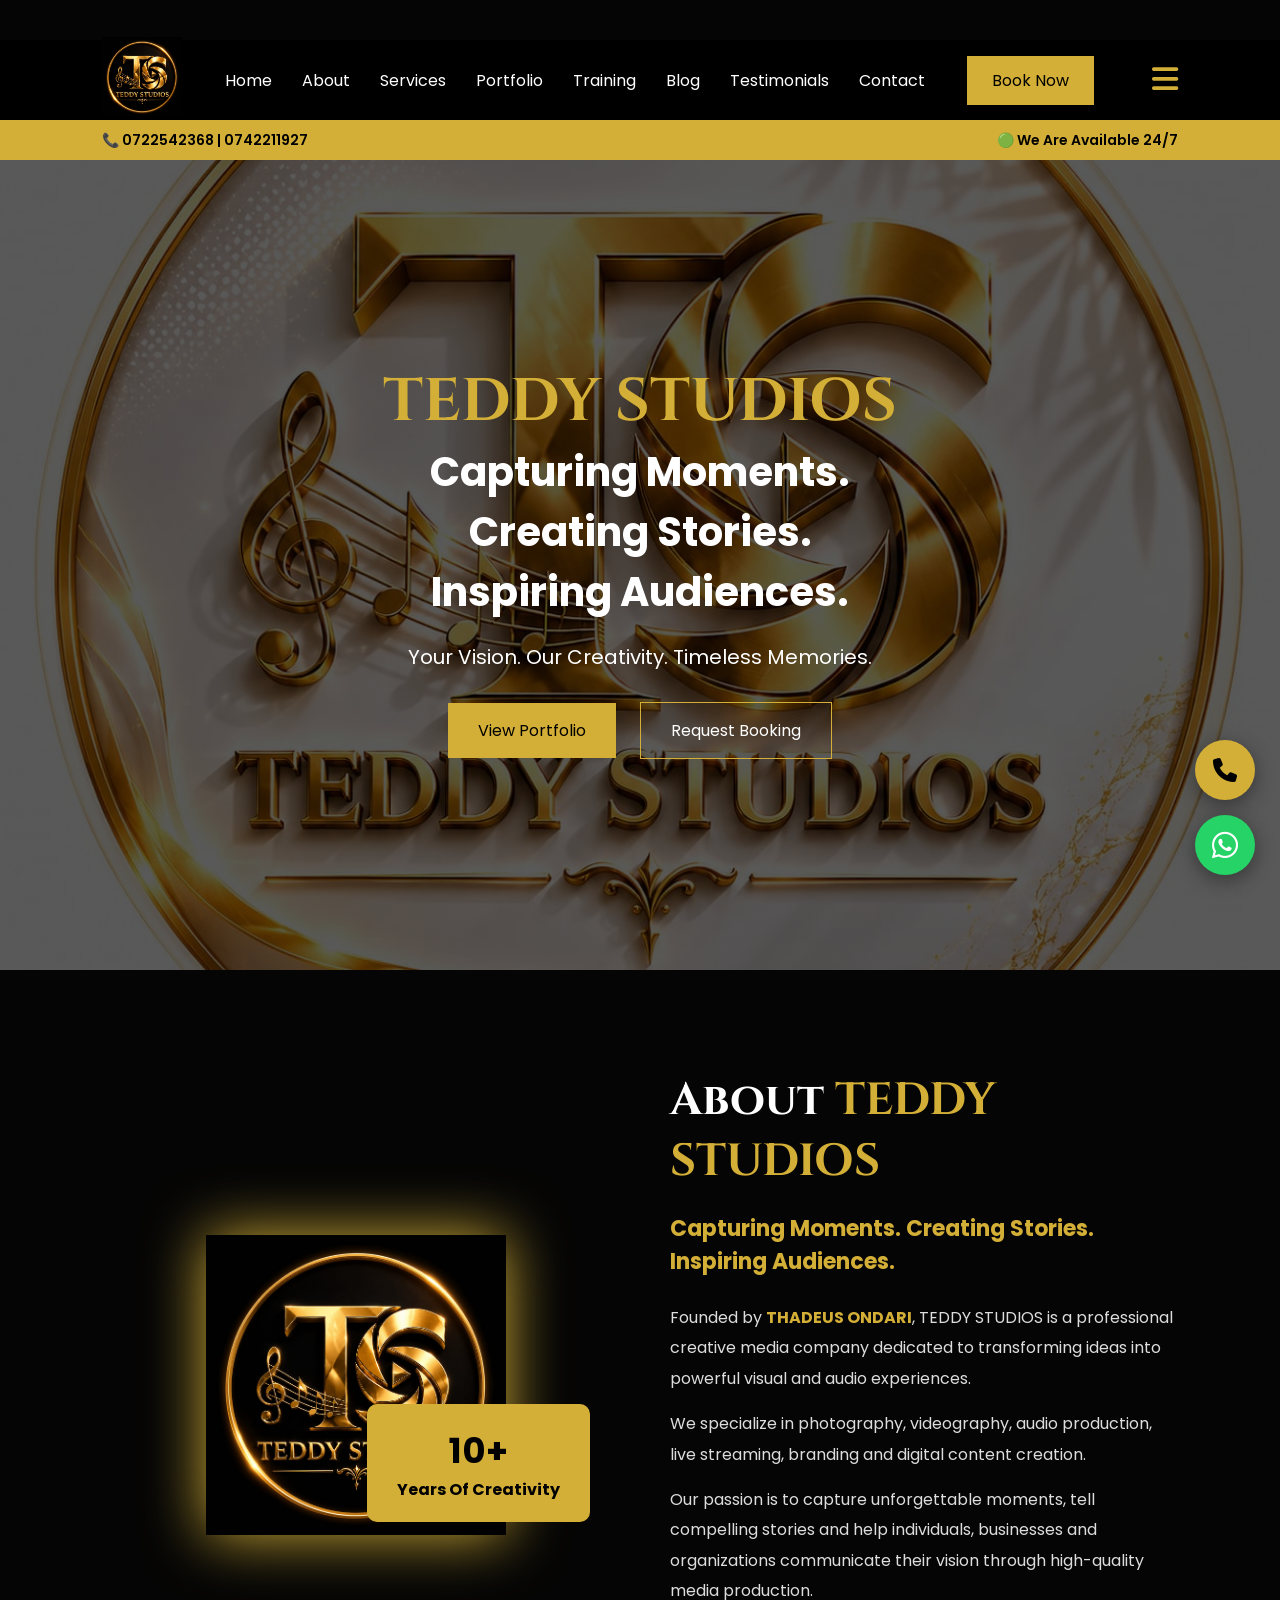
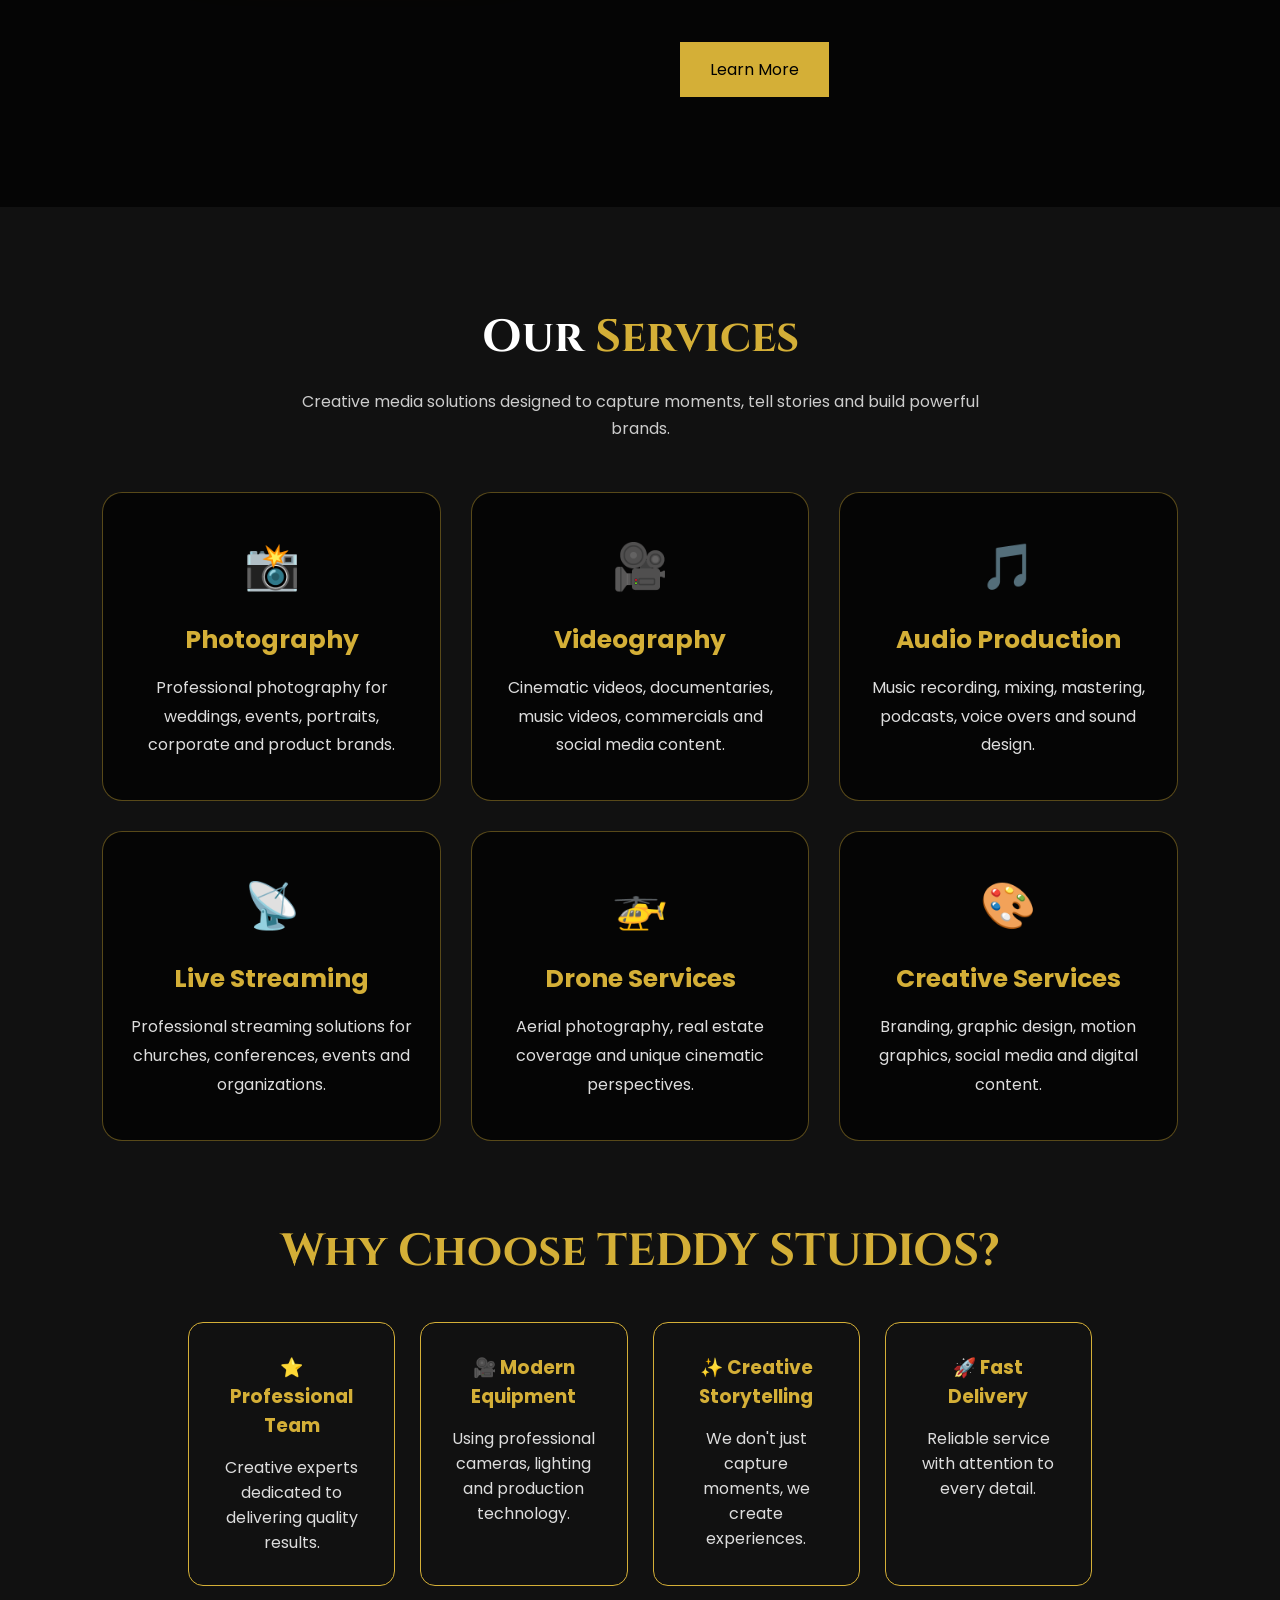
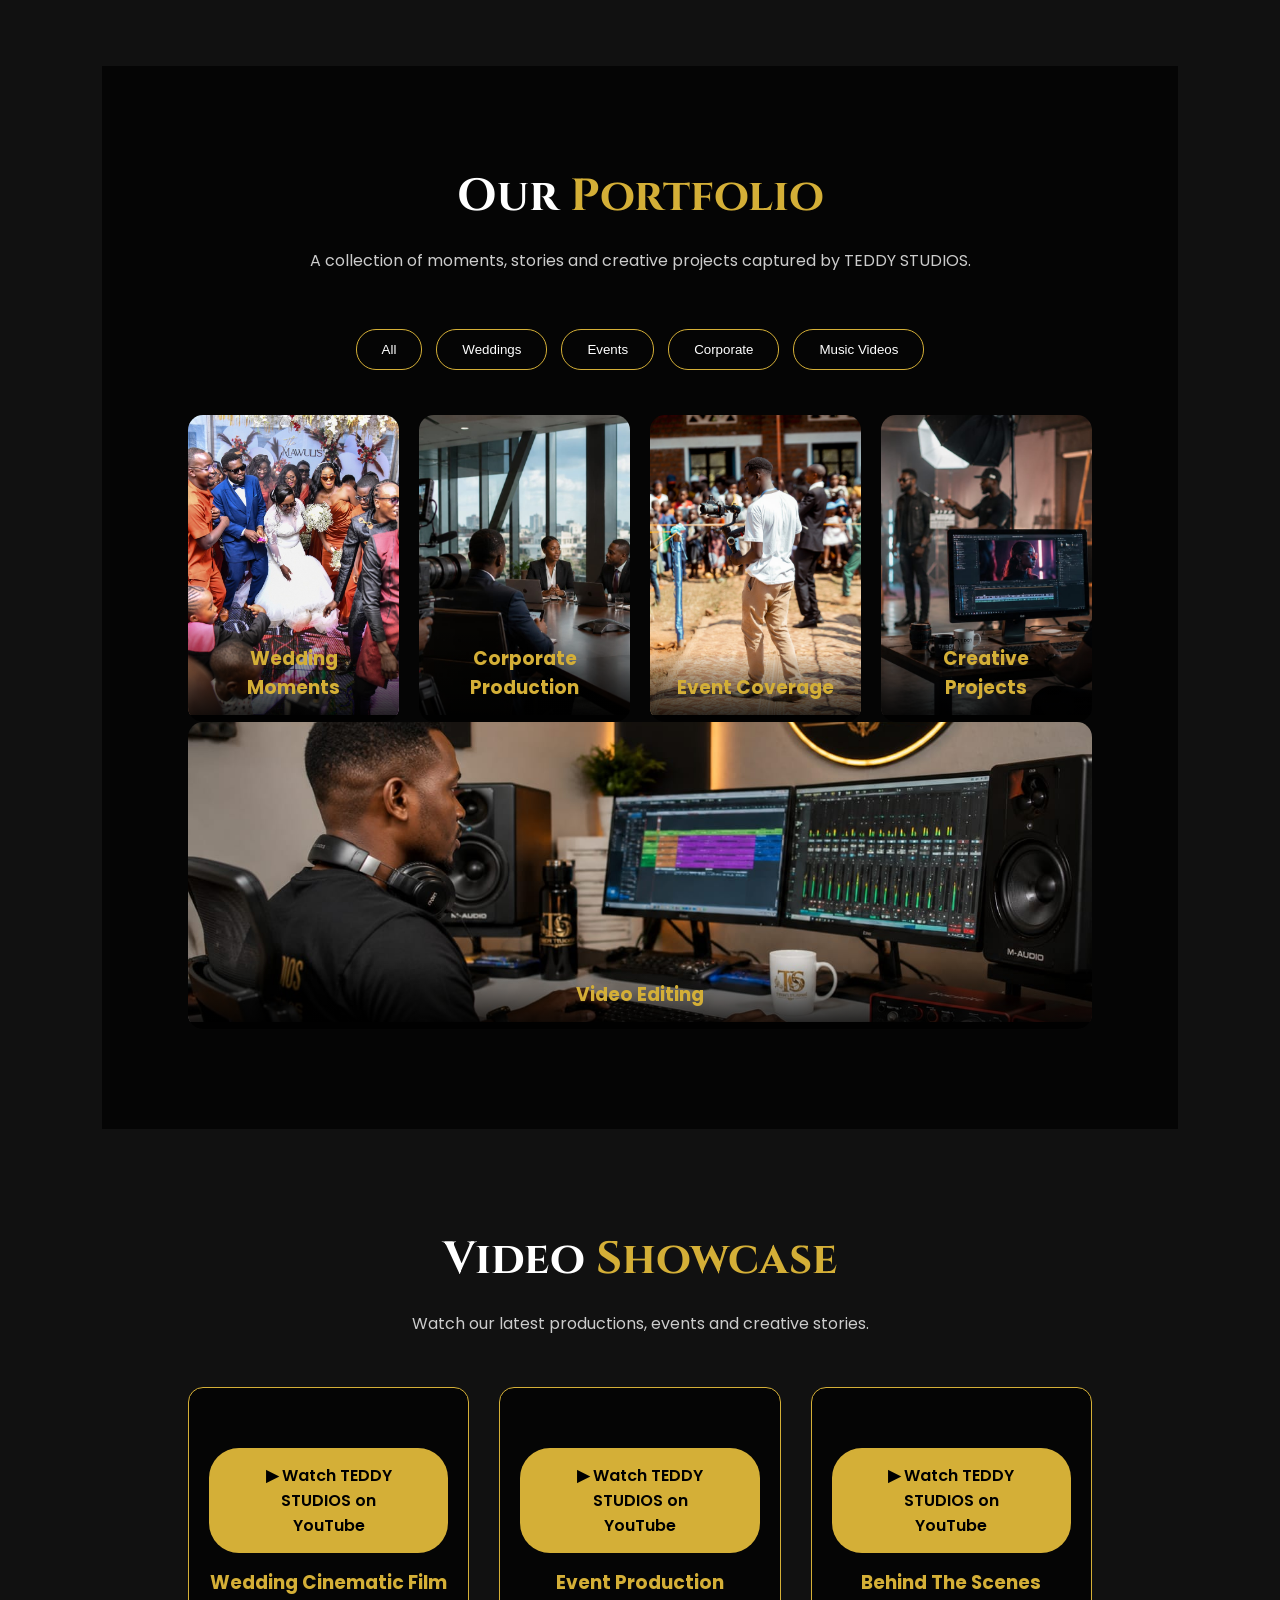
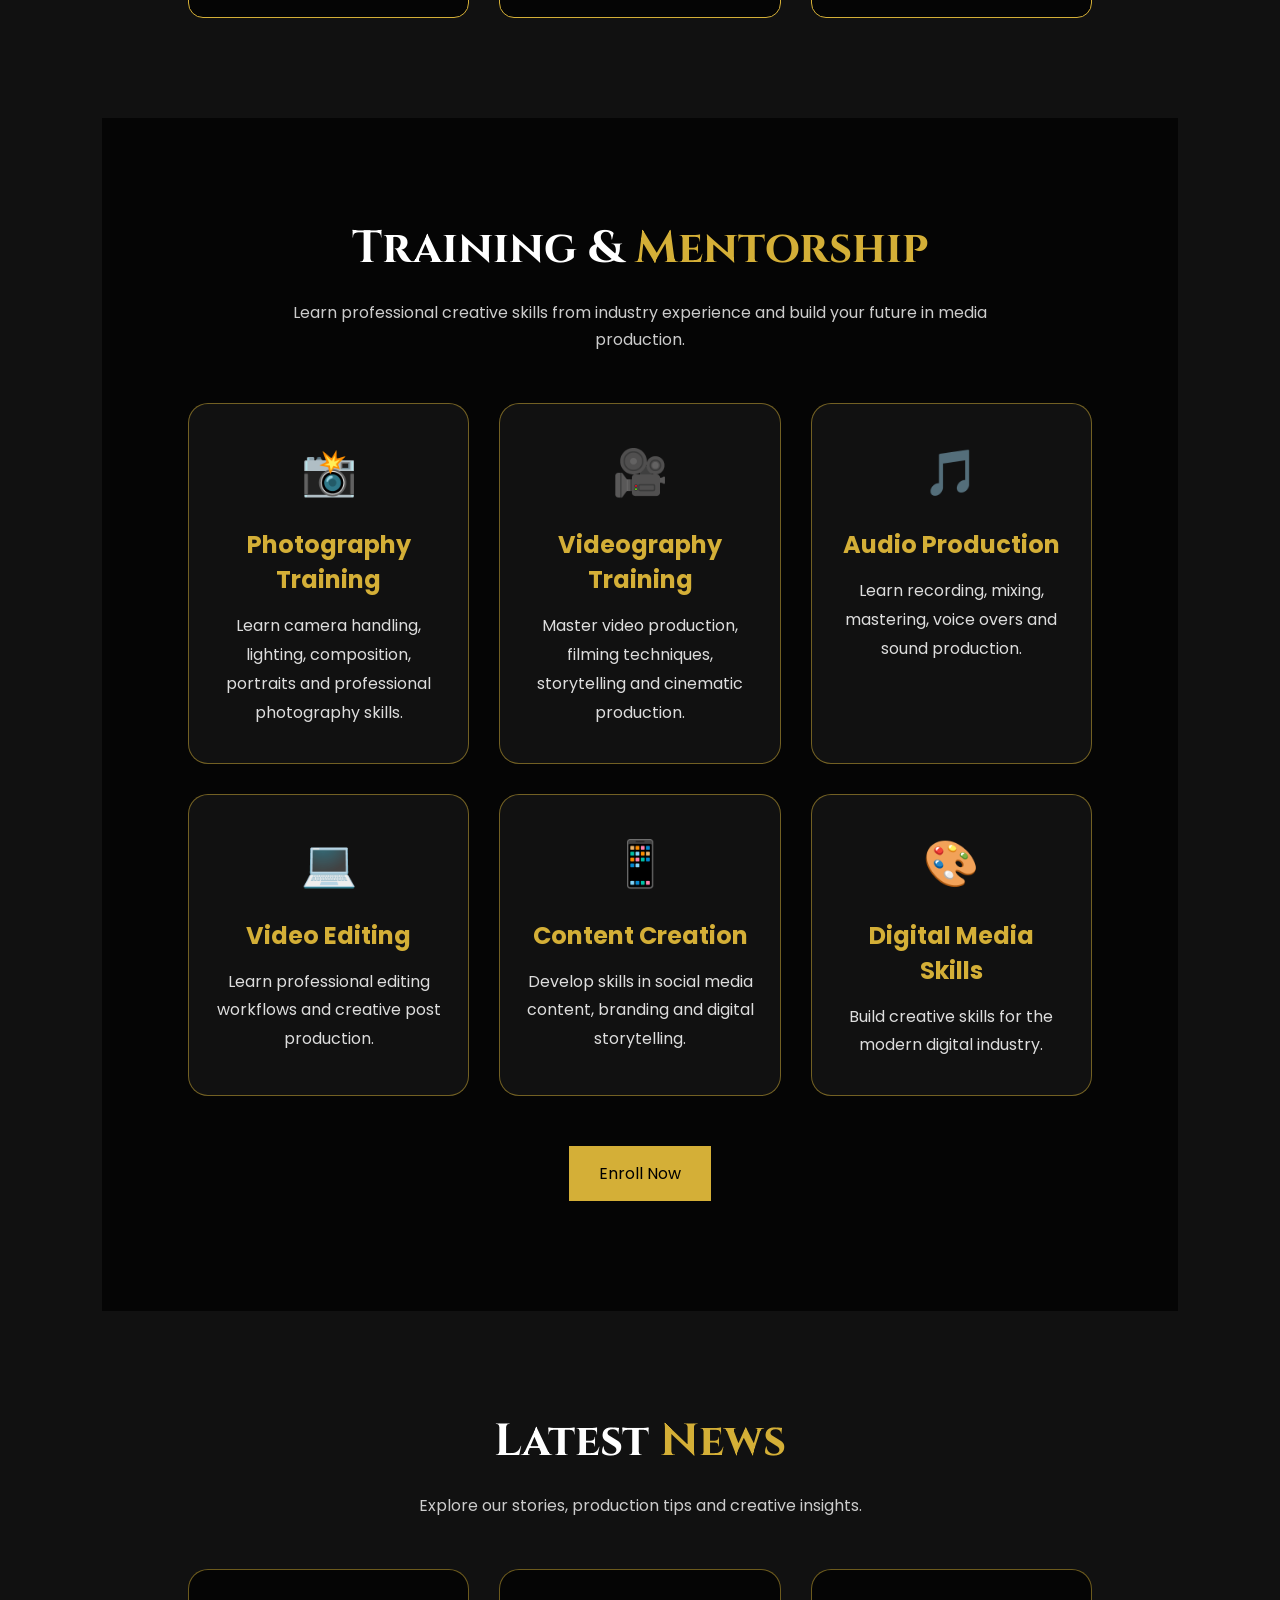
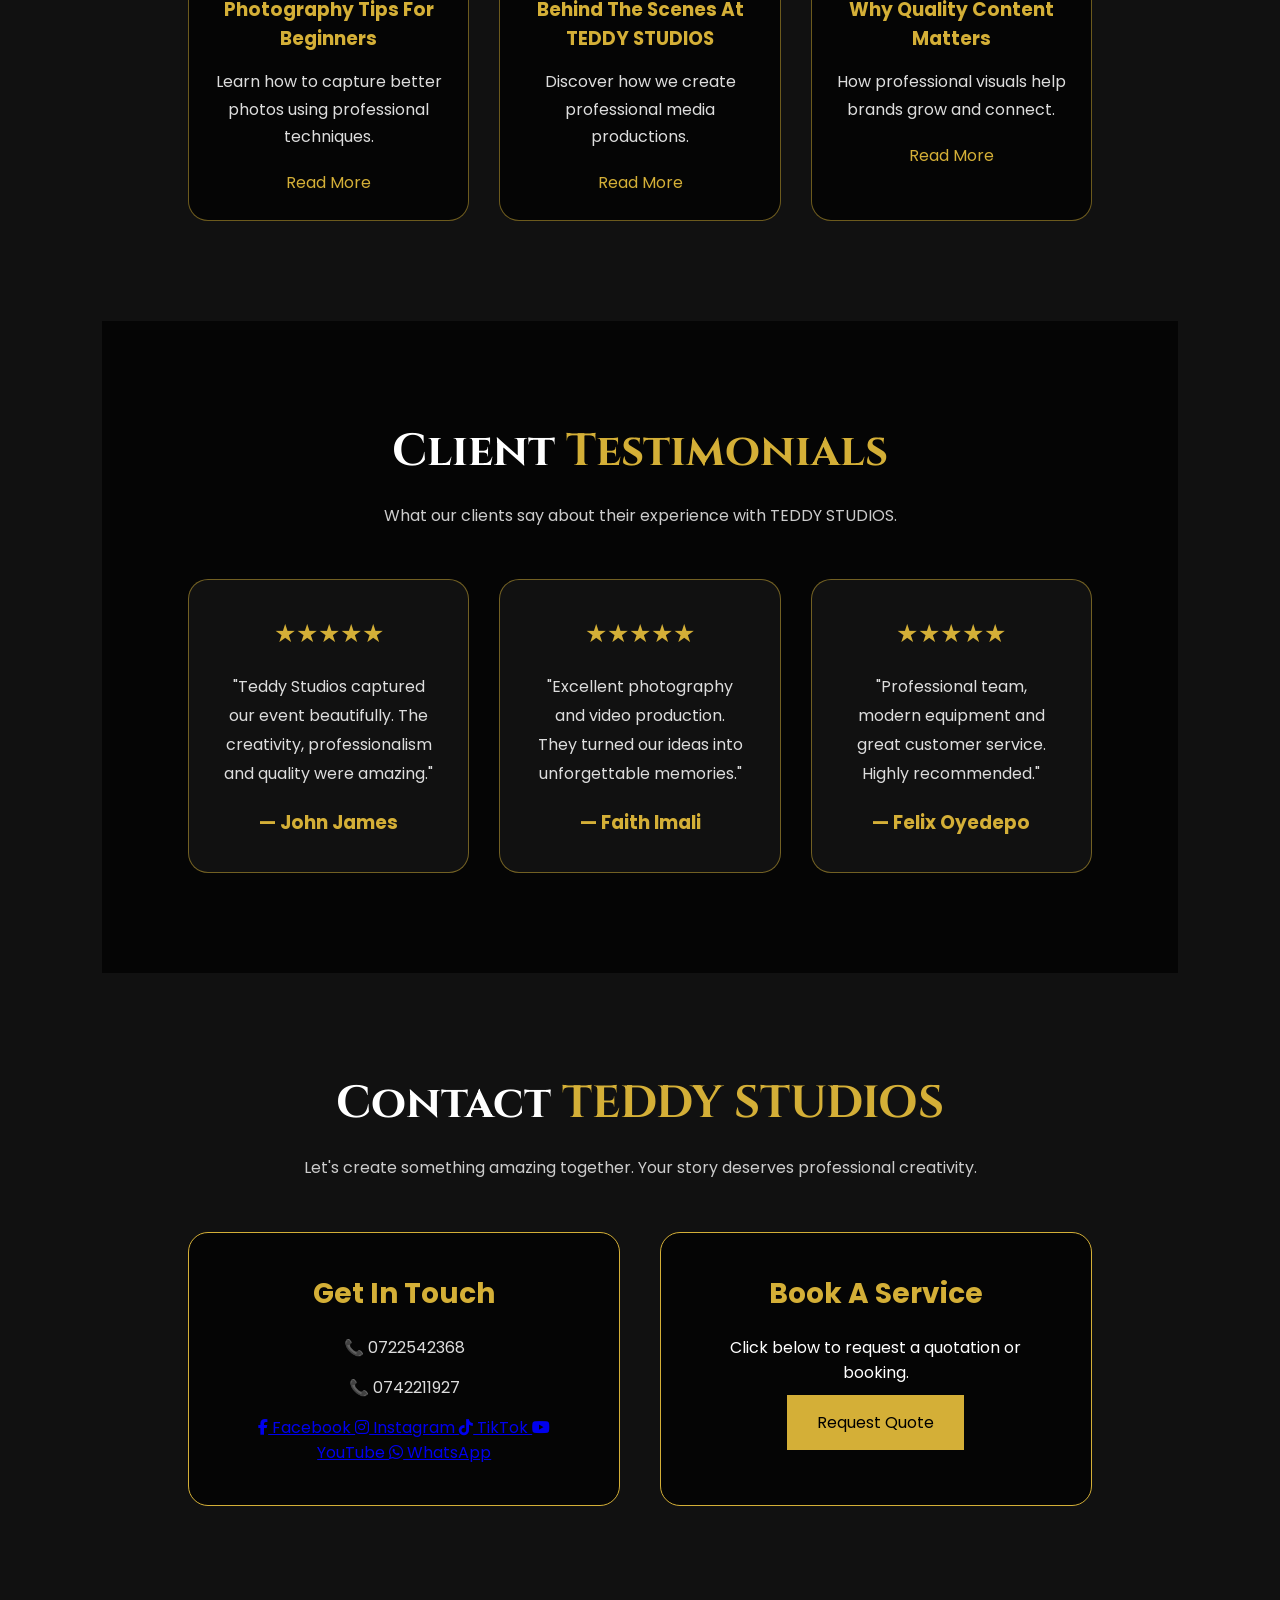
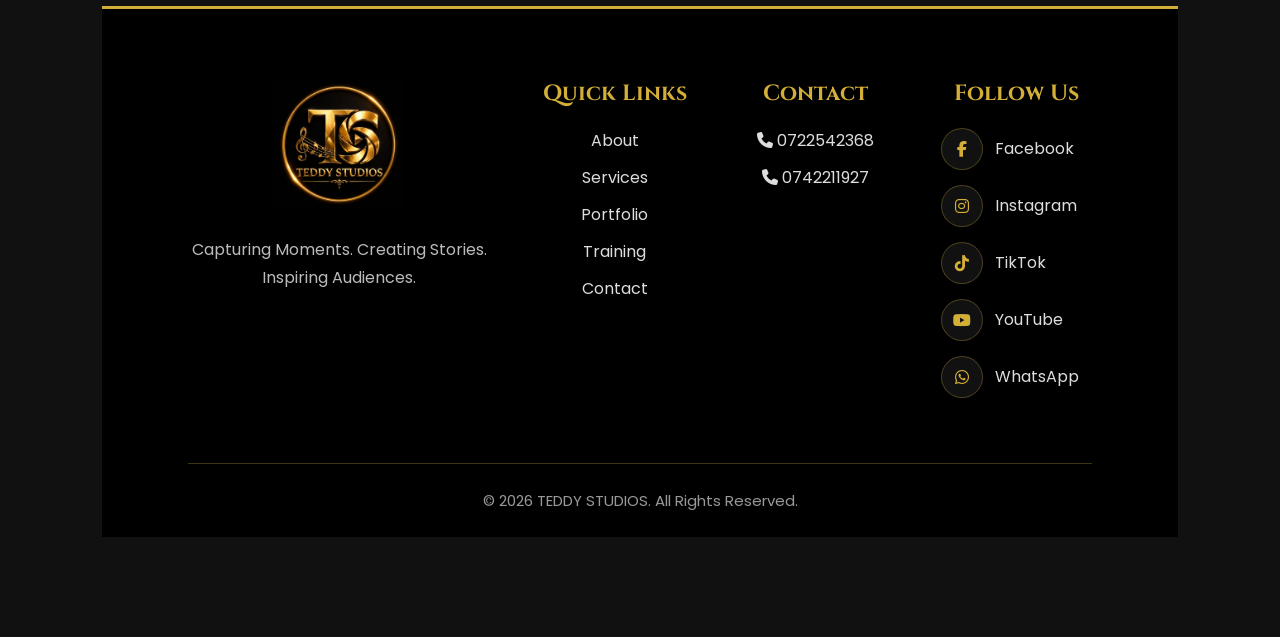
<file: index.html>
<!DOCTYPE html>
<html lang="en">

<head>

<meta charset="UTF-8">
<meta name="viewport" content="width=device-width, initial-scale=1.0">

<title>
TEDDY STUDIOS | Media Production & Creative Studio Kenya
</title>

<link rel="stylesheet"
href="https://cdnjs.cloudflare.com/ajax/libs/font-awesome/6.7.2/css/all.min.css">

<link rel="stylesheet" href="css/style.css">

<link href="https://fonts.googleapis.com/css2?family=Cinzel:wght@600;700&family=Poppins:wght@300;400;600&display=swap" rel="stylesheet">

<meta name="description" content="TEDDY STUDIOS is a professional media production company offering photography, videography, audio production, live streaming, drone services and creative content creation in Kenya.">


<meta name="keywords" content="Photography Kenya, Videography Kenya, Media Production, Wedding Photography, Video Production, TEDDY STUDIOS">


<meta name="author" content="TEDDY STUDIOS">
</head>


<body>

<!-- TOP BAR -->

<div class="top-bar">

    <div class="top-left">
        <span>📞 0722542368 | 0742211927</span>
    </div>

    <div class="top-right">
        <span>🟢 We Are Available 24/7</span>
    </div>

</div>

<!-- NAVBAR -->

<header>

<nav class="navbar">

<div class="logo">
    <a href="index.html">
        <img src="images/logo.png" alt="TEDDY STUDIOS Logo">
    </a>
</div>

<ul class="nav-links" id="navLinks">

<li><a href="#home">Home</a></li>
<li><a href="#about">About</a></li>
<li><a href="#services">Services</a></li>
<li><a href="#portfolio">Portfolio</a></li>
<li><a href="#training">Training</a></li>
<li><a href="#blog">Blog</a></li>
<li><a href="#testimonials">Testimonials</a></li>
<li><a href="#contact">Contact</a></li>

</ul>

<a href="#contact" class="btn">Book Now</a>

<div class="hamburger" id="hamburger">
    <i class="fa-solid fa-bars"></i>
</div>

</nav>

<div class="menu-overlay" id="menuOverlay"></div>

</header>




<!-- HERO SECTION -->


<section id="home" class="hero">


<div class="overlay"></div>


<div class="hero-content">


<h1>
TEDDY STUDIOS
</h1>


<h2>
Capturing Moments.<br>
Creating Stories.<br>
Inspiring Audiences.
</h2>


<p>
Your Vision. Our Creativity. Timeless Memories.
</p>



<div>

<a href="#portfolio" class="gold-btn">
View Portfolio
</a>


<a href="https://docs.google.com/forms/d/e/1FAIpQLSc2-P6Mi0vHwxi-ktEnMYbaSSAP_15LT4wahs4ftw1ppe25yA/viewform?usp=publish-editor" class="dark-btn">
Request Booking
</a>


</div>


</div>


</section>

</section>

<!-- ABOUT TEDDY STUDIOS -->

<section id="about" class="about-section">


<div class="about-image">

<img src="images/logo.png" alt="TEDDY STUDIOS">

<div class="experience-box">

<h3>10+</h3>
<p>Years Of Creativity</p>

</div>

</div>




<div class="about-text">


<h2>
About <span>TEDDY STUDIOS</span>
</h2>


<h3>
Capturing Moments. Creating Stories. Inspiring Audiences.
</h3>


<p>
Founded by <strong>THADEUS ONDARI</strong>, TEDDY STUDIOS is a professional creative media company dedicated to transforming ideas into powerful visual and audio experiences.
</p>


<p>
We specialize in photography, videography, audio production, live streaming, branding and digital content creation.
</p>


<p>
Our passion is to capture unforgettable moments, tell compelling stories and help individuals, businesses and organizations communicate their vision through high-quality media production.
</p>



<a href="#" class="gold-btn">
Learn More
</a>


</div>


</section>



<!-- SERVICES SECTION -->

<section id="services" class="services-section">

<h2>
Our <span>Services</span>
</h2>


<p class="section-intro">
Creative media solutions designed to capture moments,
tell stories and build powerful brands.
</p>



<div class="services-grid">



<div class="service-card">

<div class="icon">
📸
</div>

<h3>
Photography
</h3>

<p>
Professional photography for weddings, events, portraits,
corporate and product brands.
</p>

</div>





<div class="service-card">

<div class="icon">
🎥
</div>

<h3>
Videography
</h3>

<p>
Cinematic videos, documentaries, music videos,
commercials and social media content.
</p>

</div>





<div class="service-card">

<div class="icon">
🎵
</div>

<h3>
Audio Production
</h3>

<p>
Music recording, mixing, mastering, podcasts,
voice overs and sound design.
</p>

</div>





<div class="service-card">

<div class="icon">
📡
</div>

<h3>
Live Streaming
</h3>

<p>
Professional streaming solutions for churches,
conferences, events and organizations.
</p>

</div>





<div class="service-card">

<div class="icon">
🚁
</div>

<h3>
Drone Services
</h3>

<p>
Aerial photography, real estate coverage
and unique cinematic perspectives.
</p>

</div>





<div class="service-card">

<div class="icon">
🎨
</div>

<h3>
Creative Services
</h3>

<p>
Branding, graphic design, motion graphics,
social media and digital content.
</p>

</div>




</div>




<!-- WHY CHOOSE US -->


<section class="why">


<h2>Why Choose TEDDY STUDIOS?</h2>



<div class="why-container">


<div class="why-card">

<h3>⭐ Professional Team</h3>

<p>
Creative experts dedicated to delivering quality results.
</p>

</div>



<div class="why-card">

<h3>🎥 Modern Equipment</h3>

<p>
Using professional cameras, lighting and production technology.
</p>

</div>




<div class="why-card">

<h3>✨ Creative Storytelling</h3>

<p>
We don't just capture moments, we create experiences.
</p>

</div>




<div class="why-card">

<h3>🚀 Fast Delivery</h3>

<p>
Reliable service with attention to every detail.
</p>

</div>



</div>


</section>

<!-- PORTFOLIO SECTION -->


<section id="portfolio" class="portfolio-section">


<h2>
Our <span>Portfolio</span>
</h2>


<p class="section-intro">
A collection of moments, stories and creative projects captured by TEDDY STUDIOS.
</p>




<div class="portfolio-filter">


<button>All</button>
<button>Weddings</button>
<button>Events</button>
<button>Corporate</button>
<button>Music Videos</button>


</div>




<div class="gallery">



<div class="gallery-item">

<img src="images/gallery/photo1.jpeg">

<div class="overlay-text">

<h3>Wedding Moments</h3>

</div>

</div>





<div class="gallery-item">

<img src="images/gallery/photo2.jpeg">

<div class="overlay-text">

<h3>Corporate Production</h3>

</div>

</div>






<div class="gallery-item">

<img src="images/gallery/photo3.jpeg">

<div class="overlay-text">

<h3>Event Coverage</h3>

</div>

</div>






<div class="gallery-item">

<img src="images/gallery/photo4.jpeg">

<div class="overlay-text">

<h3>Creative Projects</h3>

</div>

</div>



</div>

<div class="gallery-item">

<img src="images/gallery/photo5.jpeg">

<div class="overlay-text">

<h3>Video Editing</h3>

</div>

</div>

</div>


</section>

<!-- VIDEO SHOWCASE -->


<section class="video-section">


<h2>
Video <span>Showcase</span>
</h2>


<p class="section-intro">
Watch our latest productions, events and creative stories.
</p>



<div class="video-grid">



<div class="video-card">


<!-- YOUTUBE CHANNEL BUTTON -->

<div class="youtube-btn">

<a href="https://www.youtube.com/@TeddyStudios-c2j" 
target="_blank">

▶ Watch TEDDY STUDIOS on YouTube

</a>

</div>


<h3>
Wedding Cinematic Film
</h3>


</div>





<div class="video-card">


<!-- YOUTUBE CHANNEL BUTTON -->

<div class="youtube-btn">

<a href="https://www.youtube.com/@TeddyStudios-c2j" 
target="_blank">

▶ Watch TEDDY STUDIOS on YouTube

</a>

</div>


<h3>
Event Production
</h3>


</div>





<div class="video-card">


<!-- YOUTUBE CHANNEL BUTTON -->

<div class="youtube-btn">

<a href="https://www.youtube.com/@TeddyStudios-c2j" 
target="_blank">

▶ Watch TEDDY STUDIOS on YouTube

</a>

</div>


<h3>
Behind The Scenes
</h3>


</div>



</div>


</section>

<!-- TRAINING SECTION -->


<section id="training" class="training-section">


<h2>
Training & <span>Mentorship</span>
</h2>


<p class="section-intro">
Learn professional creative skills from industry experience and build your future in media production.
</p>




<div class="training-grid">



<div class="training-card">

<div class="training-icon">
📸
</div>

<h3>
Photography Training
</h3>

<p>
Learn camera handling, lighting, composition, portraits and professional photography skills.
</p>

</div>




<div class="training-card">

<div class="training-icon">
🎥
</div>

<h3>
Videography Training
</h3>

<p>
Master video production, filming techniques, storytelling and cinematic production.
</p>

</div>




<div class="training-card">

<div class="training-icon">
🎵
</div>

<h3>
Audio Production
</h3>

<p>
Learn recording, mixing, mastering, voice overs and sound production.
</p>

</div>





<div class="training-card">

<div class="training-icon">
💻
</div>

<h3>
Video Editing
</h3>

<p>
Learn professional editing workflows and creative post production.
</p>

</div>





<div class="training-card">

<div class="training-icon">
📱
</div>

<h3>
Content Creation
</h3>

<p>
Develop skills in social media content, branding and digital storytelling.
</p>

</div>




<div class="training-card">

<div class="training-icon">
🎨
</div>

<h3>
Digital Media Skills
</h3>

<p>
Build creative skills for the modern digital industry.
</p>

</div>



</div>



<a href="https://docs.google.com/forms/d/e/1FAIpQLSc2-P6Mi0vHwxi-ktEnMYbaSSAP_15LT4wahs4ftw1ppe25yA/viewform?usp=publish-editor" 
class="gold-btn enroll-btn"
target="_blank">

Enroll Now

</a>


</section>

<!-- BLOG SECTION -->


<section id="blog" class="blog-section">


<h2>
Latest <span>News</span>
</h2>


<p class="section-intro">
Explore our stories, production tips and creative insights.
</p>




<div class="blog-grid">




<div class="blog-card">



<div class="blog-content">


<h3>
Photography Tips For Beginners
</h3>


<p>
Learn how to capture better photos using professional techniques.
</p>


<a href="#">
Read More
</a>


</div>


</div>







<div class="blog-card">




<div class="blog-content">


<h3>
Behind The Scenes At TEDDY STUDIOS
</h3>


<p>
Discover how we create professional media productions.
</p>


<a href="#">
Read More
</a>


</div>


</div>







<div class="blog-card">





<div class="blog-content">


<h3>
Why Quality Content Matters
</h3>


<p>
How professional visuals help brands grow and connect.
</p>


<a href="#">
Read More
</a>


</div>


</div>



</div>



</section>

<!-- TESTIMONIALS SECTION -->


<section id="testimonials" class="testimonials-section">


<h2>
Client <span>Testimonials</span>
</h2>


<p class="section-intro">
What our clients say about their experience with TEDDY STUDIOS.
</p>




<div class="testimonial-grid">



<div class="testimonial-card">


<div class="stars">

★★★★★

</div>

 
<p>

"Teddy Studios captured our event beautifully. 
The creativity, professionalism and quality were amazing."

</p>


<h3>

— John James

</h3>


</div>





<div class="testimonial-card">


<div class="stars">

★★★★★

</div>


<p>

"Excellent photography and video production.
They turned our ideas into unforgettable memories."

</p>


<h3>

— Faith Imali

</h3>


</div>





<div class="testimonial-card">


<div class="stars">

★★★★★

</div>


<p>

"Professional team, modern equipment and great customer service.
Highly recommended."

</p>


<h3>

— Felix Oyedepo

</h3>


</div>



</div>



</section>

<!-- CONTACT SECTION -->


<section id="contact" class="contact-section">


<h2>
Contact <span>TEDDY STUDIOS</span>
</h2>


<p class="section-intro">
Let's create something amazing together.
Your story deserves professional creativity.
</p>



<div class="contact-container">



<div class="contact-info">


<h3>
Get In Touch
</h3>


<p>
📞 0722542368
</p>


<p>
📞 0742211927
</p>

<div class="social">

    <a href="https://www.facebook.com/share/17z5jTp6Zk/" target="_blank">
        <i class="fa-brands fa-facebook-f"></i> Facebook
    </a>

    <a href="https://www.instagram.com/studiosteddy?igsh=dmE5Y2Rhem9la2x1" target="_blank">
        <i class="fa-brands fa-instagram"></i> Instagram
    </a>

    <a href="https://www.tiktok.com/@teddystudioske?_r=1&_t=ZS-97eCMEIEBpU" target="_blank">
        <i class="fa-brands fa-tiktok"></i> TikTok
    </a>

    <a href="https://www.youtube.com/@TeddyStudios-c2j" target="_blank">
        <i class="fa-brands fa-youtube"></i> YouTube
    </a>

    <a href="https://wa.me/254722542368" target="_blank">
        <i class="fa-brands fa-whatsapp"></i> WhatsApp
    </a>

</div>



</div>






<div class="contact-form-box">


<h3>
Book A Service
</h3>



<p>
Click below to request a quotation or booking.
</p>



<a href="https://docs.google.com/forms/d/e/1FAIpQLSc2-P6Mi0vHwxi-ktEnMYbaSSAP_15LT4wahs4ftw1ppe25yA/viewform?usp=publish-editor"
target="_blank"
class="gold-btn">


Request Quote

</a>



</div>



</div>



</section>

<footer class="footer">

<div class="footer-container">

<div class="footer-logo">

<img src="images/logo.png" alt="TEDDY STUDIOS Logo">

<p>
Capturing Moments. Creating Stories. Inspiring Audiences.
</p>

</div>

<div class="footer-links">

<h3>Quick Links</h3>

<a href="#about">About</a>
<a href="#services">Services</a>
<a href="#portfolio">Portfolio</a>
<a href="#training">Training</a>
<a href="#contact">Contact</a>

</div>

<div class="footer-contact">

<h3>Contact</h3>

<p><i class="fa-solid fa-phone"></i> 0722542368</p>

<p><i class="fa-solid fa-phone"></i> 0742211927</p>


</div>

<div class="footer-social">

    <h3>Follow Us</h3>

    <a href="https://www.facebook.com/share/17z5jTp6Zk/" target="_blank">
        <i class="fa-brands fa-facebook-f"></i> Facebook
    </a>

    <a href="https://www.instagram.com/studiosteddy?igsh=dmE5Y2Rhem9la2x1" target="_blank">
        <i class="fa-brands fa-instagram"></i> Instagram
    </a>

    <a href="https://www.tiktok.com/@teddystudioske?_r=1&_t=ZS-97eCMEIEBpU" target="_blank">
        <i class="fa-brands fa-tiktok"></i> TikTok
    </a>

    <a href="https://www.youtube.com/@TeddyStudios-c2j" target="_blank">
        <i class="fa-brands fa-youtube"></i> YouTube
    </a>

    <a href="https://wa.me/254722542368" target="_blank">
        <i class="fa-brands fa-whatsapp"></i> WhatsApp
    </a>

</div>

</div>

<hr>

<p class="copyright">

© 2026 TEDDY STUDIOS. All Rights Reserved.

</p>

</footer>



<script src="js/script.js"></script>

<!-- CALL BUTTON -->

<a href="tel:+254722542368"
class="call-btn"
title="Call TEDDY STUDIOS">

    <i class="fa-solid fa-phone"></i>

</a>

<!-- WHATSAPP BUTTON -->

<a href="https://wa.me/254722542368"
class="whatsapp-btn"
target="_blank"
title="Chat on WhatsApp">

    <i class="fa-brands fa-whatsapp"></i>

</a>


</body>

</html>
</file>
<file: css/style.css>
*{

margin:0;
padding:0;
box-sizing:border-box;

}



body{

font-family:'Poppins',sans-serif;
background:#050505;
color:white;

}


/* ==========================
        NAVBAR
========================== */

.navbar{

    position:fixed;
    top:0;
    left:0;

    width:100%;
    height:80px;

    display:flex;
    justify-content:space-between;
    align-items:center;

    padding:0 8%;

    background:rgba(0,0,0,.90);
    backdrop-filter:blur(12px);
    -webkit-backdrop-filter:blur(12px);

    z-index:1000;

    transition:.4s ease;

}



.logo img{

width:80px;

}



.nav-links{

display:flex;
gap:30px;
list-style:none;

}


.nav-links a{

text-decoration:none;
color:white;
transition:.3s;

}


.nav-links a:hover{

color:#D4AF37;

}




.btn{

background:#D4AF37;
padding:12px 25px;
color:black;
text-decoration:none;

}


/* HERO */


.hero{

height:90vh;

background:

linear-gradient(
rgba(0,0,0,.65),
rgba(0,0,0,.65)
),

url("../images/hero.jpg");


background-size:cover;

background-position:center;


display:flex;

align-items:center;

justify-content:center;

text-align:center;


}



.hero h1{


font-family:'Cinzel';

font-size:60px;

color:#D4AF37;


}



.hero h2{

font-size:40px;

}



.hero p{

margin:20px;

font-size:20px;

}





.gold-btn,
.dark-btn{

padding:15px 30px;

margin:10px;

text-decoration:none;

display:inline-block;

}



.gold-btn{

background:#D4AF37;

color:black;

}



.dark-btn{

border:1px solid #D4AF37;

color:white;

}





/* SERVICES */


.services{

padding:70px 8%;

text-align:center;

}



.services h2{

font-size:40px;

color:#D4AF37;

}



.service-container{

display:grid;

grid-template-columns:repeat(4,1fr);

gap:25px;

margin-top:40px;

}



.card{


background:#111;

padding:30px;

border:1px solid #D4AF37;

border-radius:15px;


}





footer{

padding:30px;

text-align:center;

background:black;

color:#D4AF37;

}




@media(max-width:768px){


.service-container{

grid-template-columns:1fr;

}



.hero h1{

font-size:35px;

}


.nav-links{

display:none;

}


}

/* ABOUT */


.about{

padding:80px 10%;

background:#111;

text-align:center;

}


.about h2{

font-size:40px;

color:#D4AF37;

margin-bottom:30px;

font-family:'Cinzel';

}



.about p{

max-width:900px;

margin:15px auto;

line-height:1.8;

color:#ddd;

}





/* WHY SECTION */


.why{

padding:80px 8%;

text-align:center;

}



.why h2{

font-size:40px;

color:#D4AF37;

font-family:'Cinzel';

}



.why-container{


display:grid;

grid-template-columns:repeat(4,1fr);

gap:25px;

margin-top:40px;


}



.why-card{


background:#111;

padding:30px;


border:1px solid #D4AF37;

border-radius:15px;


transition:.4s;


}



.why-card:hover{


transform:translateY(-10px);


}



.why-card h3{

color:#D4AF37;

margin-bottom:15px;

}



.why-card p{

color:#ddd;

}




@media(max-width:768px){


.why-container{

grid-template-columns:1fr;

}


}

/* ABOUT TEDDY STUDIOS */


.about-section{

display:flex;

align-items:center;

gap:60px;

padding:100px 8%;

background:#050505;


}




.about-image{

flex:1;

position:relative;

text-align:center;

}



.about-image img{


width:300px;

filter:drop-shadow(0 0 30px #D4AF37);


}




.experience-box{


position:absolute;

bottom:20px;

right:20px;


background:#D4AF37;

color:black;

padding:20px 30px;


border-radius:10px;


}



.experience-box h3{

font-size:35px;

}



.experience-box p{

font-weight:bold;

}




.about-text{


flex:1;

}



.about-text h2{


font-family:'Cinzel';

font-size:45px;

margin-bottom:20px;


}



.about-text h2 span{


color:#D4AF37;


}



.about-text h3{


color:#D4AF37;

font-size:22px;

margin-bottom:25px;


}




.about-text p{


color:#ddd;

line-height:1.9;

margin-bottom:15px;


}




.about-text strong{


color:#D4AF37;


}




.about-text .gold-btn{


margin-top:20px;

display:inline-block;


}





@media(max-width:768px){


.about-section{


flex-direction:column;


text-align:center;


}



.about-image img{

width:220px;

}


.about-text h2{

font-size:35px;

}


}

/* SERVICES SECTION */


.services-section{


padding:100px 8%;

background:#111;

text-align:center;


}



.services-section h2{


font-family:'Cinzel';

font-size:45px;


}



.services-section h2 span{


color:#D4AF37;


}




.section-intro{


color:#ccc;

max-width:700px;

margin:20px auto 50px;

line-height:1.7;


}




.services-grid{


display:grid;

grid-template-columns:repeat(3,1fr);

gap:30px;


}




.service-card{


background:#050505;


padding:40px 25px;


border:1px solid rgba(212,175,55,.4);


border-radius:20px;


transition:.4s;


position:relative;


overflow:hidden;


}



.service-card::before{


content:"";

position:absolute;

height:3px;

width:0;

background:#D4AF37;

top:0;

left:0;

transition:.4s;


}




.service-card:hover::before{


width:100%;


}



.service-card:hover{


transform:translateY(-12px);


box-shadow:0 10px 30px rgba(212,175,55,.2);


}




.icon{


font-size:45px;

margin-bottom:20px;


}




.service-card h3{


color:#D4AF37;

font-size:25px;

margin-bottom:15px;


}



.service-card p{


color:#ddd;

line-height:1.8;


}




@media(max-width:768px){


.services-grid{


grid-template-columns:1fr;


}


}

/* PORTFOLIO */


.portfolio-section{


padding:100px 8%;

background:#050505;

text-align:center;


}



.portfolio-section h2{


font-family:'Cinzel';

font-size:45px;


}



.portfolio-section h2 span{


color:#D4AF37;


}



.portfolio-filter{


margin:40px 0;


}



.portfolio-filter button{


background:transparent;

border:1px solid #D4AF37;

color:white;

padding:12px 25px;

margin:5px;

cursor:pointer;

border-radius:20px;

transition:.3s;


}




.portfolio-filter button:hover{


background:#D4AF37;

color:black;


}





.gallery{


display:grid;

grid-template-columns:repeat(4,1fr);

gap:20px;


}





.gallery-item{


position:relative;

overflow:hidden;

border-radius:15px;


}



.gallery-item img{


width:100%;

height:300px;

object-fit:cover;

transition:.5s;


}




.gallery-item:hover img{


transform:scale(1.1);


}




.overlay-text{


position:absolute;

bottom:0;

left:0;

width:100%;

padding:20px;


background:linear-gradient(
transparent,
rgba(0,0,0,.9)
);


}



.overlay-text h3{


color:#D4AF37;

}




@media(max-width:768px){


.gallery{


grid-template-columns:1fr;


}


}

/* VIDEO SHOWCASE */


.video-section{


padding:100px 8%;

background:#111;

text-align:center;


}



.video-section h2{


font-family:'Cinzel';

font-size:45px;


}



.video-section h2 span{


color:#D4AF37;


}



.video-grid{


display:grid;

grid-template-columns:repeat(3,1fr);

gap:30px;

margin-top:50px;


}



.video-card{


background:#050505;

padding:20px;

border:1px solid #D4AF37;

border-radius:15px;


}



.video-card iframe{


width:100%;

height:250px;

border-radius:10px;


}



.video-card h3{


color:#D4AF37;

margin-top:15px;


}



@media(max-width:768px){


.video-grid{


grid-template-columns:1fr;


}


}

/* YOUTUBE BUTTON */


.youtube-btn{

margin-top:40px;

}



.youtube-btn a{


display:inline-block;

background:#D4AF37;

color:black;

padding:15px 35px;

border-radius:30px;

text-decoration:none;

font-weight:600;

transition:.3s;


}



.youtube-btn a:hover{


background:white;

transform:scale(1.05);


}

/* TRAINING SECTION */


.training-section{

padding:100px 8%;

background:#050505;

text-align:center;

}



.training-section h2{

font-family:'Cinzel';

font-size:45px;

}



.training-section h2 span{

color:#D4AF37;

}



.training-grid{


display:grid;

grid-template-columns:repeat(3,1fr);

gap:30px;

margin-top:50px;


}



.training-card{


background:#111;

padding:35px 25px;

border-radius:20px;

border:1px solid rgba(212,175,55,.5);

transition:.4s;


}



.training-card:hover{


transform:translateY(-10px);

box-shadow:0 10px 30px rgba(212,175,55,.2);


}



.training-icon{


font-size:45px;

margin-bottom:20px;


}



.training-card h3{


color:#D4AF37;

font-size:24px;

margin-bottom:15px;


}



.training-card p{


color:#ddd;

line-height:1.8;


}



.enroll-btn{


margin-top:50px;

display:inline-block;


}



@media(max-width:768px){


.training-grid{


grid-template-columns:1fr;


}


}

/* WHATSAPP FLOATING BUTTON */


.whatsapp-btn{


position:fixed;

right:25px;

bottom:25px;


width:60px;

height:60px;


background:#25D366;


color:white;


border-radius:50%;


display:flex;

align-items:center;

justify-content:center;


font-size:30px;


text-decoration:none;


z-index:999;


box-shadow:0 5px 20px rgba(0,0,0,.4);


transition:.3s;


}



.whatsapp-btn:hover{


transform:scale(1.1);


}

/* CONTACT SECTION */


.contact-section{


padding:100px 8%;

background:#111;

text-align:center;


}



.contact-section h2{


font-family:'Cinzel';

font-size:45px;


}



.contact-section h2 span{


color:#D4AF37;


}



.contact-container{


display:grid;

grid-template-columns:1fr 1fr;

gap:40px;

margin-top:50px;


}




.contact-info,
.contact-form-box{


background:#050505;

padding:40px;

border-radius:20px;

border:1px solid #D4AF37;


}



.contact-info h3,
.contact-form-box h3{


color:#D4AF37;

font-size:28px;

margin-bottom:20px;


}



.contact-info p{


color:#ddd;

margin:15px;


}




.social-links a{


color:white;

text-decoration:none;

margin:8px;


}



.social-links a:hover{


color:#D4AF37;


}




.map{


margin-top:50px;


}



.map iframe{


width:100%;

height:350px;

border:0;

border-radius:15px;


}



@media(max-width:768px){


.contact-container{


grid-template-columns:1fr;


}


}

/* HAMBURGER */


.hamburger{

display:block;
font-size:30px;
color:#d4af37;
cursor:pointer;
margin-left:15px;

}




@media(max-width:768px){


.hamburger{

display:block;

}



.nav-links{

position:fixed;

top:0;
right:-100%;

width:270px;
height:100vh;

background:#000;

display:flex;
flex-direction:column;

padding:100px 30px;

gap:25px;

transition:.35s ease;

}

.nav-links.active{

right:0;

}

html{

scroll-behavior:smooth;

}
}



::selection{

background:#D4AF37;

color:black;

}



img{

max-width:100%;

}

/* TESTIMONIALS */


.testimonials-section{


padding:100px 8%;

background:#050505;

text-align:center;


}



.testimonials-section h2{


font-family:'Cinzel';

font-size:45px;


}



.testimonials-section h2 span{


color:#D4AF37;


}




.testimonial-grid{


display:grid;

grid-template-columns:repeat(3,1fr);

gap:30px;

margin-top:50px;


}




.testimonial-card{


background:#111;

padding:35px;


border-radius:20px;

border:1px solid rgba(212,175,55,.5);


transition:.4s;


}



.testimonial-card:hover{


transform:translateY(-10px);


box-shadow:0 10px 30px rgba(212,175,55,.2);


}




.stars{


color:#D4AF37;

font-size:25px;

margin-bottom:20px;


}



.testimonial-card p{


color:#ddd;

line-height:1.8;


}



.testimonial-card h3{


margin-top:20px;

color:#D4AF37;


}




@media(max-width:768px){


.testimonial-grid{


grid-template-columns:1fr;


}


}

/* BLOG SECTION */


.blog-section{


padding:100px 8%;

background:#111;

text-align:center;


}



.blog-section h2{


font-family:'Cinzel';

font-size:45px;


}



.blog-section h2 span{


color:#D4AF37;


}




.blog-grid{


display:grid;

grid-template-columns:repeat(3,1fr);

gap:30px;

margin-top:50px;


}




.blog-card{


background:#050505;

border-radius:20px;

overflow:hidden;

border:1px solid rgba(212,175,55,.5);


transition:.4s;


}



.blog-card:hover{


transform:translateY(-10px);


}



.blog-card img{


width:100%;

height:230px;

object-fit:cover;


}




.blog-content{


padding:25px;


}



.blog-content h3{


color:#D4AF37;

margin-bottom:15px;


}



.blog-content p{


color:#ddd;

line-height:1.7;


}



.blog-content a{


display:inline-block;

margin-top:20px;

color:#D4AF37;

text-decoration:none;


}




@media(max-width:768px){


.blog-grid{


grid-template-columns:1fr;


}


}
/* ==========================
        FOOTER
========================== */

.footer{

    background:#000;
    border-top:3px solid #D4AF37;
    padding:70px 8% 25px;
    color:#fff;

}


.footer-container{

    display:grid;
    grid-template-columns:2fr 1fr 1fr 1fr;
    gap:50px;

}


/* LOGO */

.footer-logo img{

    width:130px;
    margin-bottom:20px;

}

.footer-logo p{

    color:#bbb;
    line-height:1.8;
    max-width:320px;

}


/* TITLES */

.footer h3{

    color:#D4AF37;
    margin-bottom:20px;
    font-size:22px;
    font-family:'Cinzel',serif;

}


/* LINKS */

.footer-links,
.footer-contact,
.footer-social{

    display:flex;
    flex-direction:column;

}


.footer-links a,
.footer-social a{

    color:#ddd;
    text-decoration:none;
    margin-bottom:12px;
    transition:.3s;

}

.footer-links a:hover,
.footer-social a:hover{

    color:#D4AF37;
    padding-left:8px;

}


/* CONTACT */

.footer-contact p{

    color:#ddd;
    margin-bottom:12px;

}


/* DIVIDER */

.footer hr{

    margin:50px 0 25px;
    border:none;
    height:1px;
    background:rgba(212,175,55,.3);

}


/* COPYRIGHT */

.copyright{

    text-align:center;
    color:#999;
    font-size:15px;

}


/* RESPONSIVE */

@media(max-width:992px){

.footer-container{

grid-template-columns:repeat(2,1fr);

}

}


@media(max-width:768px){

.footer{

text-align:center;

}

.footer-container{

grid-template-columns:1fr;
gap:40px;

}

.footer-logo p{

margin:auto;

}

.footer-links,
.footer-contact,
.footer-social{

align-items:center;

}

.footer-links a:hover,
.footer-social a:hover{

padding-left:0;

}

}

/* ==========================
        SOCIAL LINKS
========================== */

.footer-social a{

    display:flex;
    align-items:center;
    gap:12px;

    color:#ddd;
    text-decoration:none;

    margin-bottom:15px;

    transition:.35s;

}

.footer-social a i{

    width:42px;
    height:42px;

    display:flex;
    align-items:center;
    justify-content:center;

    background:#111;
    border:1px solid rgba(212,175,55,.3);
    border-radius:50%;

    color:#D4AF37;

    transition:.35s;

}

.footer-social a:hover{

    color:#D4AF37;
    transform:translateX(8px);

}

.footer-social a:hover i{

    background:#D4AF37;
    color:#000;
    transform:rotate(360deg);

}

/* ==========================
        TOP BAR
========================== */

.top-bar{

    background:#D4AF37;
    color:#000;

    height:40px;

    display:flex;
    justify-content:space-between;
    align-items:center;

    padding:0 8%;

    font-size:14px;
    font-weight:600;

}

/* Adjust navbar position */

.navbar{

    top:40px;

}

/* Adjust body spacing */

body{

    padding-top:120px;

}

@media(max-width:768px){

.top-bar{

    flex-direction:column;
    justify-content:center;
    height:auto;
    padding:8px 15px;
    text-align:center;
    gap:5px;

}

.navbar{

    top:58px;

}

}

/* ==========================
        CALL BUTTON
========================== */

.call-btn{

    position:fixed;

    right:25px;
    bottom:100px;

    width:60px;
    height:60px;

    background:#D4AF37;

    color:#000;

    border-radius:50%;

    display:flex;
    align-items:center;
    justify-content:center;

    text-decoration:none;

    font-size:24px;

    z-index:999;

    box-shadow:0 5px 20px rgba(0,0,0,.4);

    transition:.3s;

}

.call-btn:hover{

    transform:scale(1.1);

    background:#fff;

}

.whatsapp-btn{

    position:fixed;

    right:25px;
    bottom:25px;

    width:60px;
    height:60px;

    background:#25D366;

    color:#fff;

    border-radius:50%;

    display:flex;
    align-items:center;
    justify-content:center;

    font-size:30px;

    text-decoration:none;

    z-index:999;

    box-shadow:0 5px 20px rgba(0,0,0,.4);

    transition:.3s;

}

.whatsapp-btn:hover{

    transform:scale(1.1);

}

/* Overlay */

.menu-overlay{

position:fixed;
top:0;
left:0;

width:100%;
height:100%;

background:rgba(0,0,0,.65);

opacity:0;
visibility:hidden;

transition:.35s;

z-index:998;

}

.menu-overlay.active{

opacity:1;
visibility:visible;

}
</file>
